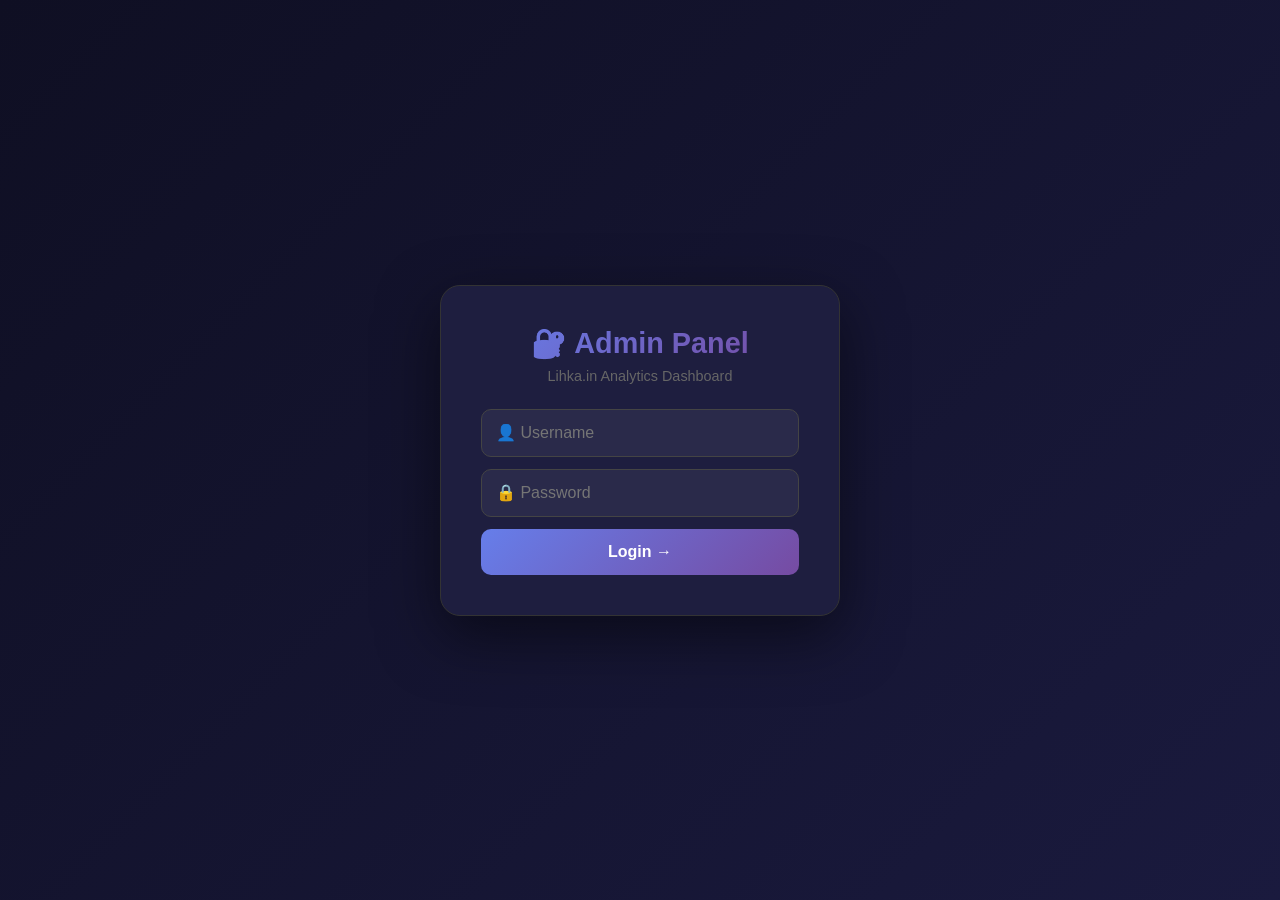
<file: admin.html>
<!DOCTYPE html>
<html lang="en">
<head>
  <meta charset="UTF-8" />
  <meta name="viewport" content="width=device-width, initial-scale=1.0"/>
  <title>Admin Panel - Lihka.in</title>
  <style>
    *{margin:0;padding:0;box-sizing:border-box}
    body{font-family:'Segoe UI',sans-serif;background:#0f0f23;color:#fff;min-height:100vh}

    /* LOGIN */
    .login-screen{display:flex;justify-content:center;align-items:center;min-height:100vh;background:linear-gradient(135deg,#0f0f23,#1a1a3e)}
    .login-box{background:#1e1e3f;padding:40px;border-radius:20px;width:100%;max-width:400px;box-shadow:0 20px 60px rgba(0,0,0,0.5);border:1px solid #333}
    .login-box h2{text-align:center;margin-bottom:8px;font-size:1.8em;background:linear-gradient(135deg,#667eea,#764ba2);-webkit-background-clip:text;-webkit-text-fill-color:transparent}
    .login-sub{color:#666;text-align:center;margin-bottom:25px;font-size:0.9em}
    .login-box input{width:100%;padding:14px;margin-bottom:12px;background:#2a2a4a;border:1px solid #444;border-radius:10px;color:#fff;font-size:1em;outline:none;transition:border .3s}
    .login-box input:focus{border-color:#667eea}
    .login-btn{width:100%;padding:14px;background:linear-gradient(135deg,#667eea,#764ba2);border:none;border-radius:10px;color:#fff;font-size:1em;cursor:pointer;font-weight:bold;transition:all .3s}
    .login-btn:hover{transform:translateY(-2px)}
    .login-error{color:#ff6b6b;text-align:center;margin-top:10px;display:none;font-size:.9em}

    /* DASHBOARD */
    .dashboard{display:none}
    .header{background:#1e1e3f;padding:15px 25px;display:flex;justify-content:space-between;align-items:center;border-bottom:1px solid #333;position:sticky;top:0;z-index:100;flex-wrap:wrap;gap:10px}
    .header h1{font-size:1.3em;background:linear-gradient(135deg,#667eea,#764ba2);-webkit-background-clip:text;-webkit-text-fill-color:transparent}
    .header-right{display:flex;gap:8px;align-items:center;flex-wrap:wrap}
    .btn{padding:8px 16px;border-radius:8px;border:none;cursor:pointer;font-size:.85em;font-weight:600;transition:all .3s}
    .btn-primary{background:linear-gradient(135deg,#667eea,#764ba2);color:#fff}
    .btn-danger{background:#ff4757;color:#fff}
    .btn-green{background:#2ed573;color:#000}
    .btn:hover{transform:translateY(-1px);opacity:.9}
    .main-content{padding:20px}

    /* ALERT */
    .alert{padding:15px 20px;border-radius:10px;margin-bottom:20px;font-size:.9em;line-height:1.7}
    .alert a{color:#667eea}
    .alert-error{background:rgba(255,71,87,.15);border:1px solid #ff4757;color:#ff6b6b}
    .alert-success{background:rgba(46,213,115,.15);border:1px solid #2ed573;color:#2ed573}
    .alert-info{background:rgba(102,126,234,.15);border:1px solid #667eea;color:#a0aeee}

    /* STATS */
    .stats-grid{display:grid;grid-template-columns:repeat(auto-fit,minmax(140px,1fr));gap:15px;margin-bottom:25px}
    .stat-card{background:#1e1e3f;padding:20px 15px;border-radius:12px;border:1px solid #333;text-align:center;transition:transform .3s}
    .stat-card:hover{transform:translateY(-4px);border-color:#667eea}
    .stat-icon{font-size:1.8em;margin-bottom:8px}
    .stat-label{color:#888;font-size:.72em;margin-bottom:6px;text-transform:uppercase;letter-spacing:1px}
    .stat-value{font-size:1.7em;font-weight:bold;background:linear-gradient(135deg,#667eea,#764ba2);-webkit-background-clip:text;-webkit-text-fill-color:transparent}

    /* TABS */
    .tabs{display:flex;gap:8px;margin-bottom:15px;flex-wrap:wrap}
    .tab-btn{padding:9px 16px;background:#1e1e3f;border:1px solid #333;border-radius:8px;color:#888;cursor:pointer;transition:all .3s;font-size:.85em}
    .tab-btn.active{background:linear-gradient(135deg,#667eea,#764ba2);color:#fff;border-color:transparent}
    .tab-content{display:none}
    .tab-content.active{display:block}

    /* TABLE BOX */
    .table-box{background:#1e1e3f;border-radius:12px;border:1px solid #333;overflow:hidden;margin-bottom:20px}
    .table-header{padding:15px 20px;border-bottom:1px solid #333;font-weight:600;font-size:.95em;display:flex;justify-content:space-between;align-items:center}
    .table-wrap{overflow-x:auto}
    table{width:100%;border-collapse:collapse;min-width:750px}
    th{background:#252545;padding:10px 12px;text-align:left;color:#888;font-size:.75em;text-transform:uppercase;letter-spacing:1px;white-space:nowrap}
    td{padding:10px 12px;border-bottom:1px solid #1a1a2e;font-size:.82em;white-space:nowrap}
    tr:hover td{background:#252545}
    tr:last-child td{border-bottom:none}

    /* BADGES */
    .badge{padding:3px 9px;border-radius:20px;font-size:.78em;font-weight:600}
    .badge-download{background:rgba(102,126,234,.2);color:#667eea}
    .badge-visit{background:rgba(46,213,115,.2);color:#2ed573}
    .badge-mobile{background:rgba(255,165,2,.2);color:#ffa502}
    .badge-tablet{background:rgba(255,99,72,.2);color:#ff6348}
    .badge-desktop{background:rgba(116,185,255,.2);color:#74b9ff}

    /* BARS */
    .bar-item{display:flex;align-items:center;gap:12px;padding:13px 20px;border-bottom:1px solid #1a1a2e}
    .bar-item:last-child{border-bottom:none}
    .bar-rank{width:26px;height:26px;background:linear-gradient(135deg,#667eea,#764ba2);border-radius:50%;display:flex;align-items:center;justify-content:center;font-size:.75em;font-weight:bold;flex-shrink:0}
    .bar-name{flex:1;font-size:.9em}
    .bar-track{flex:2;background:#2a2a4a;border-radius:10px;height:7px;overflow:hidden}
    .bar-fill{height:100%;border-radius:10px;transition:width 1.2s ease;width:0}
    .bar-blue{background:linear-gradient(90deg,#667eea,#764ba2)}
    .bar-green{background:linear-gradient(90deg,#2ed573,#1e90ff)}
    .bar-count{font-weight:bold;min-width:100px;text-align:right;font-size:.85em}
    .count-blue{color:#667eea}
    .count-green{color:#2ed573}

    /* SEARCH */
    .search-input{padding:8px 14px;background:#2a2a4a;border:1px solid #444;border-radius:8px;color:#fff;font-size:.85em;outline:none;width:180px}
    .search-input:focus{border-color:#667eea}

    /* LOADING */
    .loading-box{text-align:center;padding:50px 20px}
    .spinner{width:42px;height:42px;border:4px solid #333;border-top:4px solid #667eea;border-radius:50%;animation:spin .8s linear infinite;margin:0 auto 15px}
    @keyframes spin{to{transform:rotate(360deg)}}
    .loading-text{color:#667eea;font-size:.95em}
    .loading-sub{color:#555;font-size:.8em;margin-top:5px}
    .no-data{text-align:center;padding:40px;color:#555}

    /* STATUS */
    .status-dot{display:inline-block;width:8px;height:8px;border-radius:50%;margin-right:5px}
    .dot-green{background:#2ed573;box-shadow:0 0 6px #2ed573}
    .dot-red{background:#ff4757;box-shadow:0 0 6px #ff4757}
    .dot-yellow{background:#ffa502;box-shadow:0 0 6px #ffa502;animation:pulse 1s infinite}
    @keyframes pulse{0%,100%{opacity:1}50%{opacity:.4}}
    .last-updated{color:#666;font-size:.8em}

    @media(max-width:600px){
      .header{flex-direction:column;align-items:flex-start}
      .search-input{width:130px}
      .stats-grid{grid-template-columns:repeat(2,1fr)}
      .bar-track{display:none}
    }
  </style>
</head>
<body>

<!-- ===== LOGIN ===== -->
<div class="login-screen" id="loginScreen">
  <div class="login-box">
    <h2>🔐 Admin Panel</h2>
    <p class="login-sub">Lihka.in Analytics Dashboard</p>
    <input type="text"     id="username" placeholder="👤 Username" autocomplete="off"/>
    <input type="password" id="password" placeholder="🔒 Password"/>
    <button class="login-btn" onclick="doLogin()">Login →</button>
    <p class="login-error" id="loginError">❌ Wrong credentials!</p>
  </div>
</div>

<!-- ===== DASHBOARD ===== -->
<div class="dashboard" id="dashboard">

  <div class="header">
    <h1>📊 Lihka.in Admin Panel</h1>
    <div class="header-right">
      <span class="last-updated" id="statusText">
        <span class="status-dot dot-yellow"></span>Connecting...
      </span>
      <input type="text" class="search-input" id="searchInput"
             placeholder="🔍 Search..." oninput="filterTable()"/>
      <button class="btn btn-green"   onclick="testURL()">🔗 Test URL</button>
      <button class="btn btn-primary" onclick="loadData()">🔄 Refresh</button>
      <button class="btn btn-danger"  onclick="doLogout()">🚪 Logout</button>
    </div>
  </div>

  <div class="main-content">

    <div id="alertArea"></div>

    <!-- STATS -->
    <div class="stats-grid">
      <div class="stat-card">
        <div class="stat-icon">👁️</div>
        <div class="stat-label">Total Visits</div>
        <div class="stat-value" id="sVisits">-</div>
      </div>
      <div class="stat-card">
        <div class="stat-icon">📥</div>
        <div class="stat-label">Downloads</div>
        <div class="stat-value" id="sDownloads">-</div>
      </div>
      <div class="stat-card">
        <div class="stat-icon">📅</div>
        <div class="stat-label">Today</div>
        <div class="stat-value" id="sToday">-</div>
      </div>
      <div class="stat-card">
        <div class="stat-icon">🌍</div>
        <div class="stat-label">Countries</div>
        <div class="stat-value" id="sCountries">-</div>
      </div>
      <div class="stat-card">
        <div class="stat-icon">📱</div>
        <div class="stat-label">Mobile</div>
        <div class="stat-value" id="sMobile">-</div>
      </div>
      <div class="stat-card">
        <div class="stat-icon">🖥️</div>
        <div class="stat-label">Desktop</div>
        <div class="stat-value" id="sDesktop">-</div>
      </div>
    </div>

    <!-- TABS -->
    <div class="tabs">
      <button class="tab-btn active" onclick="switchTab('visitors',  this)">🌐 Visitors</button>
      <button class="tab-btn"        onclick="switchTab('downloads', this)">📥 Downloads</button>
      <button class="tab-btn"        onclick="switchTab('countries', this)">🌍 Countries</button>
      <button class="tab-btn"        onclick="switchTab('states',    this)">🗺️ States</button>
      <button class="tab-btn"        onclick="switchTab('cities',    this)">🏙️ Cities</button>
    </div>

    <!-- VISITORS TAB -->
    <div class="tab-content active" id="tab-visitors">
      <div class="table-box">
        <div class="table-header">
          <span>🌐 All Visitors</span>
          <span id="visitorCount" style="color:#667eea;font-size:.82em">0 records</span>
        </div>
        <div class="loading-box" id="tableLoading">
          <div class="spinner"></div>
          <p class="loading-text">Connecting to Google Sheets...</p>
          <p class="loading-sub">Please wait 5–10 seconds</p>
        </div>
        <div class="table-wrap" id="tableWrap" style="display:none">
          <table>
            <thead>
              <tr>
                <th>#</th>
                <th>Date &amp; Time</th>
                <th>Type</th>
                <th>Page / App</th>
                <th>Country</th>
                <th>State</th>
                <th>City</th>
                <th>Device</th>
                <th>ISP</th>
                <th>IP Address</th>
              </tr>
            </thead>
            <tbody id="tBody"></tbody>
          </table>
        </div>
      </div>
    </div>

    <!-- DOWNLOADS TAB -->
    <div class="tab-content" id="tab-downloads">
      <div class="table-box">
        <div class="table-header">
          <span>📥 Downloads by App / Game</span>
          <span id="dlTotal" style="color:#667eea;font-size:.82em"></span>
        </div>
        <div id="dlList"><div class="no-data">Loading...</div></div>
      </div>
    </div>

    <!-- COUNTRIES TAB -->
    <div class="tab-content" id="tab-countries">
      <div class="table-box">
        <div class="table-header">🌍 Visitors by Country</div>
        <div id="countryList"><div class="no-data">Loading...</div></div>
      </div>
    </div>

    <!-- STATES TAB -->
    <div class="tab-content" id="tab-states">
      <div class="table-box">
        <div class="table-header">🗺️ Visitors by State / Region</div>
        <div id="stateList"><div class="no-data">Loading...</div></div>
      </div>
    </div>

    <!-- CITIES TAB -->
    <div class="tab-content" id="tab-cities">
      <div class="table-box">
        <div class="table-header">🏙️ Visitors by City</div>
        <div id="cityList"><div class="no-data">Loading...</div></div>
      </div>
    </div>

  </div><!-- /main-content -->
</div><!-- /dashboard -->

<script>
// =============================================
// CONFIG
// =============================================
const SHEET_URL  = 'https://script.google.com/macros/s/AKfycbzXdAXXbOH73Kk6CGxPLRyc4ikWkYEFQscP2_Vfn01f1C6OFhJQEKv1KtXUyrG9w0EV_w/exec';
const ADMIN_USER = 'lihka';
const ADMIN_PASS = 'lihka@2024';

let allRows    = [];
let retries    = 0;
const MAX_TRY  = 3;

// =============================================
// LOGIN / LOGOUT
// =============================================
function doLogin() {
  const u = document.getElementById('username').value.trim();
  const p = document.getElementById('password').value.trim();
  if (u === ADMIN_USER && p === ADMIN_PASS) {
    sessionStorage.setItem('lihkaAdmin', '1');
    showDashboard();
  } else {
    const el = document.getElementById('loginError');
    el.style.display = 'block';
    setTimeout(() => el.style.display = 'none', 3000);
  }
}
function doLogout() {
  sessionStorage.removeItem('lihkaAdmin');
  location.reload();
}
function showDashboard() {
  document.getElementById('loginScreen').style.display = 'none';
  document.getElementById('dashboard').style.display   = 'block';
  loadData();
}
document.addEventListener('keydown', e => { if (e.key === 'Enter') doLogin(); });
if (sessionStorage.getItem('lihkaAdmin') === '1') showDashboard();

// =============================================
// TEST URL
// =============================================
async function testURL() {
  showAlert('info', '🔗 Testing your Google Apps Script URL...');
  const testUrl = SHEET_URL + '?callback=testFn&t=' + Date.now();
  try {
    const res  = await fetch(testUrl);
    const text = await res.text();
    if (text.startsWith('testFn(')) {
      showAlert('success', '✅ URL is working perfectly! Now click 🔄 Refresh to load data.');
      setStatus('green', 'URL OK');
    } else {
      showAlert('error', `⚠️ URL responded but format is wrong.<br>Response: <code>${text.substring(0,120)}</code><br>Redeploy your Apps Script.`);
    }
  } catch (err) {
    showAlert('error', `
      ❌ <strong>URL not reachable.</strong> Error: ${err.message}<br><br>
      <strong>Fix steps:</strong><br>
      1. Go to <a href="https://script.google.com" target="_blank">script.google.com</a><br>
      2. Deploy → Manage Deployments → Delete old → New Deployment<br>
      3. Type: <strong>Web App</strong><br>
      4. Execute as: <strong>Me</strong><br>
      5. Who has access: <strong>Anyone</strong> ← very important<br>
      6. Click Deploy → Authorize → Copy new URL<br>
      7. Update URL in admin.html and analytics.js
    `);
    setStatus('red', 'URL Failed');
  }
}

// =============================================
// LOAD DATA (JSONP)
// =============================================
function loadData() {
  retries = 0;
  clearAlert();
  setStatus('yellow', 'Loading...');
  showLoading(true);
  doJSONP();
}

function doJSONP() {
  // Remove old script
  const old = document.getElementById('_jsonp');
  if (old) old.remove();

  const cb   = 'lihkaCB_' + Date.now();
  const tout = setTimeout(() => {
    if (!window[cb]) return;
    delete window[cb];
    handleRetry('Request timed out after 15s');
  }, 15000);

  window[cb] = function(data) {
    clearTimeout(tout);
    const s = document.getElementById('_jsonp');
    if (s) s.remove();
    delete window[cb];
    handleResponse(data);
  };

  const sc  = document.createElement('script');
  sc.id     = '_jsonp';
  sc.src    = SHEET_URL + '?callback=' + cb + '&t=' + Date.now();
  sc.onerror = function() {
    clearTimeout(tout);
    if (window[cb]) delete window[cb];
    handleRetry('Script load error');
  };
  document.head.appendChild(sc);
}

function handleRetry(reason) {
  retries++;
  if (retries < MAX_TRY) {
    showAlert('info', `⏳ ${reason}. Retrying (${retries}/${MAX_TRY})...`);
    setTimeout(doJSONP, 2500);
  } else {
    showLoading(false);
    setStatus('red', 'Failed');
    showAlert('error', `
      ❌ <strong>Cannot connect after ${MAX_TRY} tries.</strong><br>
      Reason: ${reason}<br><br>
      <strong>Please check:</strong><br>
      • Apps Script deployed as <strong>Anyone</strong> access<br>
      • You authorized the script<br>
      • Copy the correct deployment URL (not the editor URL)<br><br>
      Click <strong>🔗 Test URL</strong> button for detailed diagnosis.
    `);
  }
}

function handleResponse(data) {
  showLoading(false);
  if (data && data.success === true && Array.isArray(data.rows)) {
    allRows = data.rows;
    buildDashboard(allRows);
    setStatus('green', '✅ ' + new Date().toLocaleTimeString());
    if (allRows.length === 0) {
      showAlert('info', `
        📭 <strong>Google Sheet is empty.</strong><br>
        Visit your website pages to generate tracking data.<br>
        Make sure <code>analytics.js</code> is added to all your HTML pages.
      `);
    }
  } else if (data && data.success === false) {
    showLoading(false);
    setStatus('red', 'Sheet Error');
    showAlert('error', '❌ Sheet error: ' + (data.error || 'Unknown'));
  } else {
    showLoading(false);
    setStatus('red', 'Bad Response');
    showAlert('error', '❌ Unexpected response from Google Sheets. Try redeploying.');
  }
}

// =============================================
// BUILD DASHBOARD
// =============================================
function buildDashboard(rows) {
  if (!rows.length) {
    setV('sVisits','0'); setV('sDownloads','0'); setV('sToday','0');
    setV('sCountries','0'); setV('sMobile','0'); setV('sDesktop','0');
    renderTable([]);
    renderBars('dlList',      {}, 'dlTotal', 'dl',  '📦', 'blue',  'No downloads yet.');
    renderBars('countryList', {}, null,      'loc', '🌍', 'green', 'No data yet.');
    renderBars('stateList',   {}, null,      'loc', '🗺️', 'green', 'No data yet.');
    renderBars('cityList',    {}, null,      'loc', '🏙️', 'green', 'No data yet.');
    return;
  }

  const today = new Date().toDateString();
  let visits=0, dls=0, todayC=0, mobile=0, desktop=0;
  const ctry={}, state={}, city={}, dlMap={};

  rows.forEach(r => {
    const type   = String(r[1]||'').toLowerCase().trim();
    const item   = String(r[2]||'-');
    const co     = String(r[3]||'Unknown');
    const st     = String(r[4]||'Unknown');
    const ci     = String(r[5]||'Unknown');
    const dev    = String(r[7]||'Unknown');
    const rDate  = new Date(r[0]).toDateString();

    if (type==='visit')    visits++;
    if (type==='download'){ dls++; dlMap[item]=(dlMap[item]||0)+1; }
    if (rDate===today)     todayC++;
    if (dev==='Mobile')    mobile++;
    if (dev==='Desktop')   desktop++;

    if(co && co!=='Unknown') ctry[co]=(ctry[co]||0)+1;
    if(st && st!=='Unknown') state[st]=(state[st]||0)+1;
    if(ci && ci!=='Unknown') city[ci]=(city[ci]||0)+1;
  });

  setV('sVisits',    visits.toLocaleString());
  setV('sDownloads', dls.toLocaleString());
  setV('sToday',     todayC.toLocaleString());
  setV('sCountries', Object.keys(ctry).length);
  setV('sMobile',    mobile.toLocaleString());
  setV('sDesktop',   desktop.toLocaleString());

  renderTable(rows);
  renderBars('dlList',      dlMap, 'dlTotal', 'dl',  '📦', 'blue',  'No downloads yet.');
  renderBars('countryList', ctry,  null,      'loc', '🌍', 'green', 'No country data.');
  renderBars('stateList',   state, null,      'loc', '🗺️', 'green', 'No state data.');
  renderBars('cityList',    city,  null,      'loc', '🏙️', 'green', 'No city data.');
}

// =============================================
// RENDER TABLE
// =============================================
function renderTable(rows) {
  const rev = [...rows].reverse();
  setV('visitorCount', rows.length + ' records');
  document.getElementById('tableWrap').style.display = 'block';

  document.getElementById('tBody').innerHTML = rev.length
    ? rev.map((r, i) => {
        const type = String(r[1]||'visit').toLowerCase().trim();
        const dev  = String(r[7]||'').toLowerCase().trim();
        return `<tr>
          <td style="color:#555">${i+1}</td>
          <td>${fmtDate(r[0])}</td>
          <td><span class="badge badge-${type}">${type}</span></td>
          <td style="max-width:160px;overflow:hidden;text-overflow:ellipsis" title="${esc(r[10]||'')}">${esc(r[2]||'-')}</td>
          <td>${esc(r[3]||'-')}</td>
          <td>${esc(r[4]||'-')}</td>
          <td>${esc(r[5]||'-')}</td>
          <td><span class="badge badge-${dev}">${esc(r[7]||'-')}</span></td>
          <td style="color:#666;font-size:.8em;max-width:130px;overflow:hidden;text-overflow:ellipsis">${esc(r[8]||'-')}</td>
          <td style="color:#555;font-size:.8em">${esc(r[6]||'-')}</td>
        </tr>`;
      }).join('')
    : `<tr><td colspan="10" class="no-data">No visitors yet. Browse your site to generate data.</td></tr>`;
}

// =============================================
// RENDER BARS (downloads / countries / cities)
// =============================================
function renderBars(elId, map, totalElId, mode, icon, color, emptyMsg) {
  const sorted = Object.entries(map).sort((a,b) => b[1]-a[1]);
  const max    = sorted.length ? sorted[0][1] : 1;
  const total  = sorted.reduce((s,[,v]) => s+v, 0);

  if (totalElId) setV(totalElId, total + (mode==='dl' ? ' total downloads' : ' total'));

  if (!sorted.length) {
    setV(elId, `<div class="no-data">${emptyMsg}</div>`);
    return;
  }

  document.getElementById(elId).innerHTML = sorted.map(([name, count], i) => `
    <div class="bar-item">
      ${mode==='dl'
        ? `<div class="bar-rank">${i+1}</div>`
        : `<div style="font-size:1.3em">${icon}</div>`}
      <div class="bar-name">${esc(name)}</div>
      <div class="bar-track">
        <div class="bar-fill bar-${color}" style="width:${Math.round(count/max*100)}%"></div>
      </div>
      <div class="bar-count count-${color}">${count.toLocaleString()} ${mode==='dl'?'downloads':'visitors'}</div>
    </div>
  `).join('');
}

// =============================================
// SEARCH / FILTER
// =============================================
function filterTable() {
  const q = document.getElementById('searchInput').value.toLowerCase();
  renderTable(q ? allRows.filter(r => r.some(c => String(c).toLowerCase().includes(q))) : allRows);
}

// =============================================
// TABS
// =============================================
function switchTab(name, btn) {
  document.querySelectorAll('.tab-content').forEach(t => t.classList.remove('active'));
  document.querySelectorAll('.tab-btn').forEach(b => b.classList.remove('active'));
  document.getElementById('tab-' + name).classList.add('active');
  btn.classList.add('active');
}

// =============================================
// HELPERS
// =============================================
function setV(id, val) {
  const el = document.getElementById(id);
  if (el) el.innerHTML = val;
}
function fmtDate(d) {
  try {
    return new Date(d).toLocaleString('en-IN',{
      day:'2-digit',month:'short',year:'numeric',
      hour:'2-digit',minute:'2-digit'
    });
  } catch(e){ return String(d); }
}
function esc(s) {
  return String(s)
    .replace(/&/g,'&amp;').replace(/</g,'&lt;')
    .replace(/>/g,'&gt;').replace(/"/g,'&quot;');
}
function showAlert(type, msg) {
  setV('alertArea', `<div class="alert alert-${type}">${msg}</div>`);
}
function clearAlert() { setV('alertArea',''); }
function showLoading(show) {
  document.getElementById('tableLoading').style.display = show ? 'block' : 'none';
  if (show) document.getElementById('tableWrap').style.display = 'none';
}
function setStatus(color, text) {
  const map = {green:'dot-green', red:'dot-red', yellow:'dot-yellow'};
  setV('statusText', `<span class="status-dot ${map[color]}"></span>${text}`);
}

// =============================================
// AUTO REFRESH EVERY 60s
// =============================================
setInterval(() => {
  if (sessionStorage.getItem('lihkaAdmin') === '1') loadData();
}, 60000);
</script>
</body>
</html>
</file>
